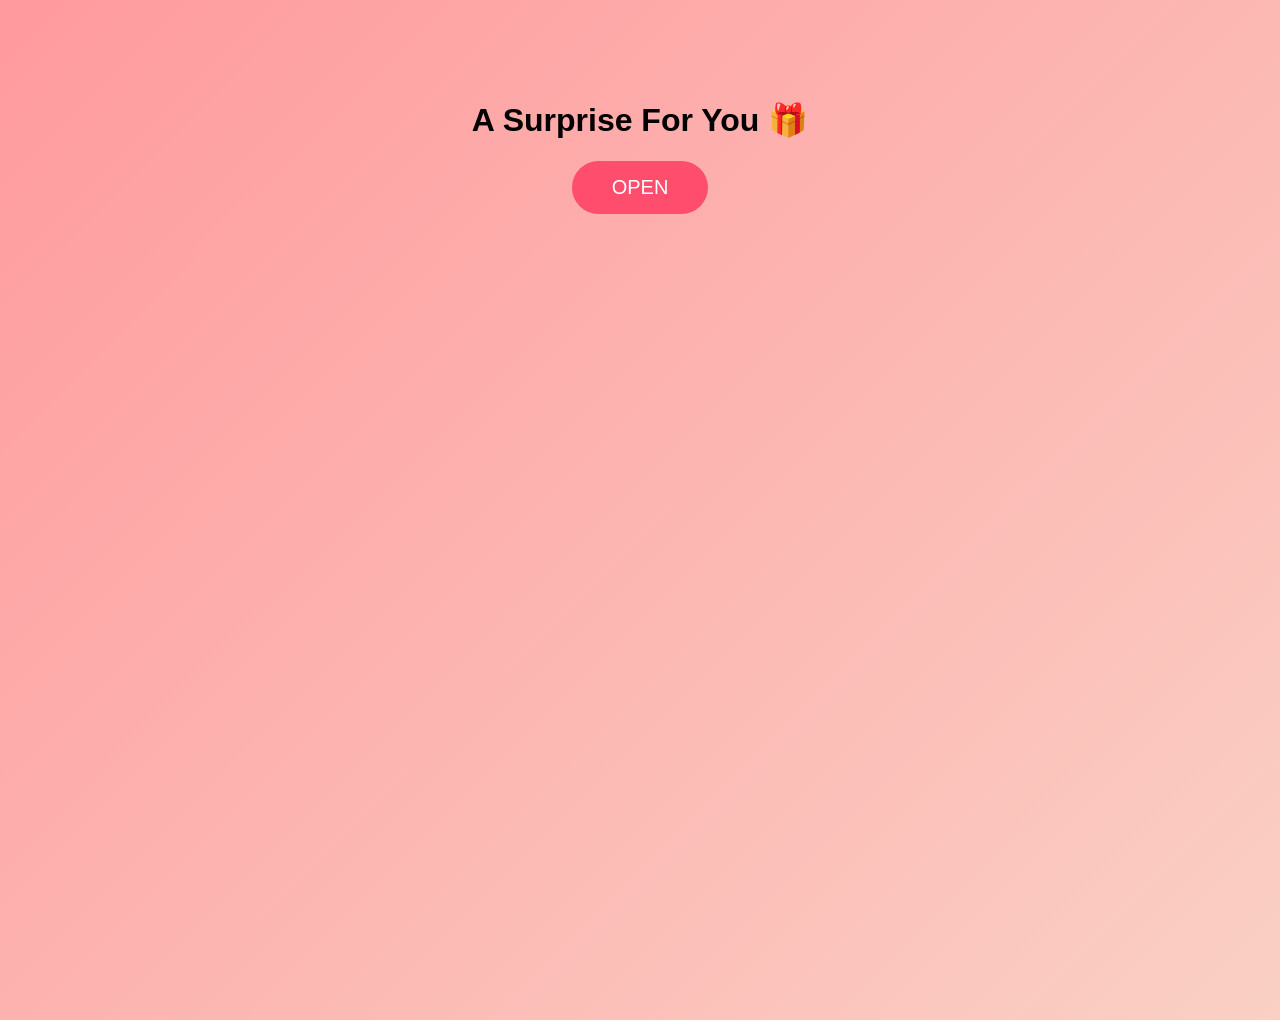
<file: index.html>
<!DOCTYPE html>
<html>
<head>
  <title>Birthday Surprise</title>
  <meta name="viewport" content="width=device-width, initial-scale=1.0">
  <link rel="stylesheet" href="style.css">
</head>

<body class="bg">

<audio id="bgMusic" loop>
  <source src="music.mp3" type="audio/mpeg">
</audio>

<div class="center">
  <h1 class="title">A Surprise For You 🎁</h1>

  <!-- IMPORTANT: type="button" -->
  <button class="btn" type="button" onclick="openCake()">
    OPEN
  </button>
</div>

<script src="script.js"></script>
</body>
</html>
</file>
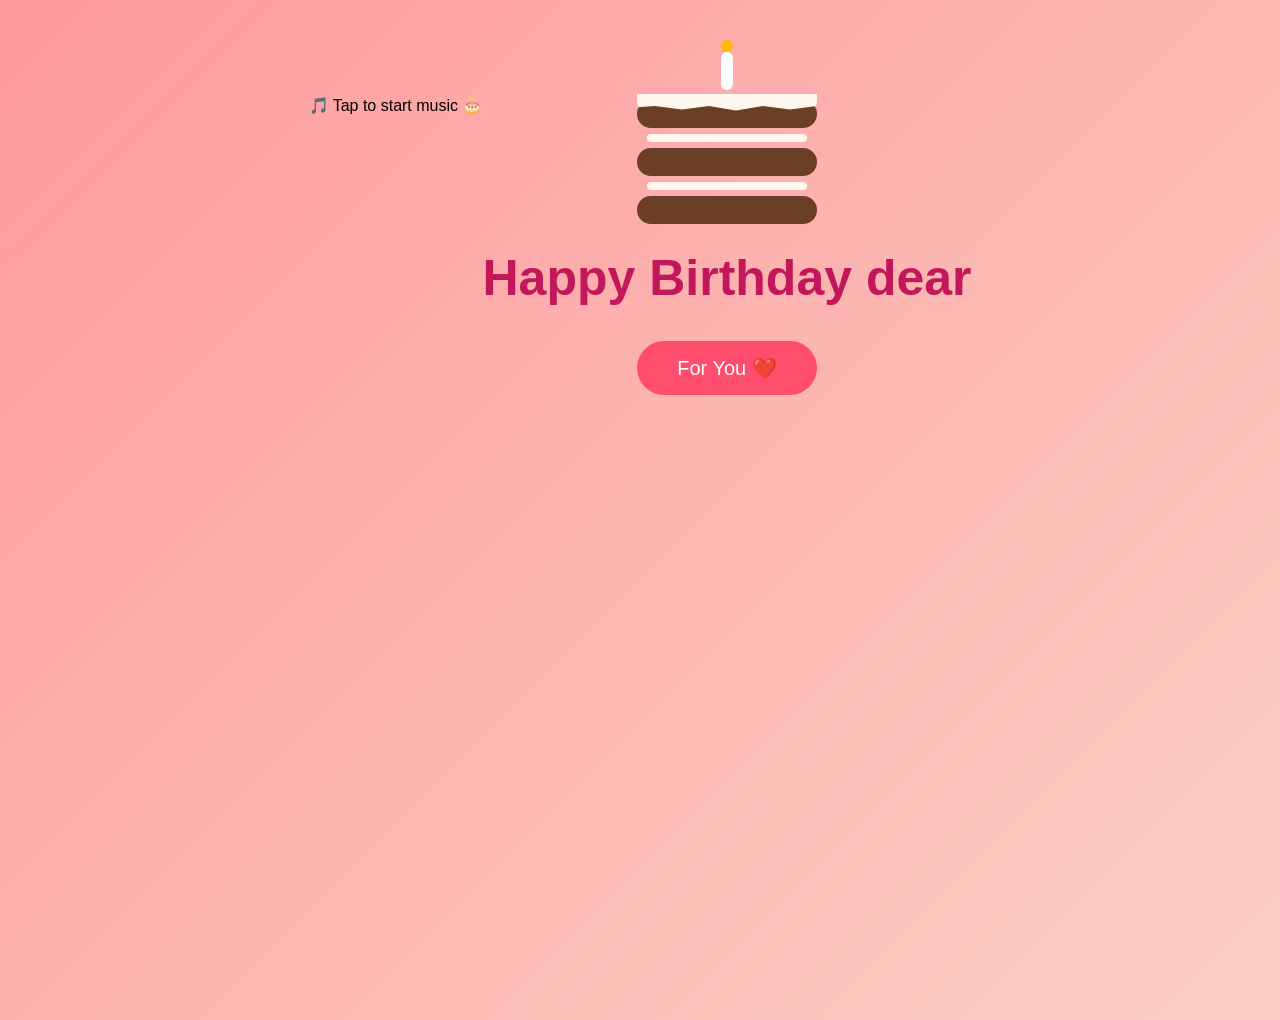
<file: cake.html>
<!DOCTYPE html>
<html>
<head>
  <title>Happy Birthday dear...</title>
  <meta name="viewport" content="width=device-width, initial-scale=1.0">
  <link rel="stylesheet" href="style.css">
</head>

<body class="bg">

  <!-- 🎵 Background Music -->
  <audio id="bgMusic" loop>
    <source src="music.mp3" type="audio/mpeg">
  </audio>

  <audio id="bgMusic" loop playsinline>
  <source src="music.mp3" type="audio/mpeg">
</audio>

<!-- Music Overlay -->
<div id="musicOverlay" class="music-overlay" onclick="startMusic()">
  <p>🎵 Tap to start music 🎂</p>
</div>

  <div class="center">

    <!-- 🎂 CAKE -->
    <div class="cake-container">

      <div class="cake-layer bottom"></div>
      <div class="cream-layer cream1"></div>

      <div class="cake-layer middle"></div>
      <div class="cream-layer cream2"></div>

      <div class="cake-layer top"></div>

      <div class="cream-drip"></div>

      <div class="candle">
        <div class="flame"></div>
      </div>

    </div>

    <h1 class="birthday-text">Happy Birthday dear </h1>

    <button class="btn" onclick="openMessage()">For You ❤️</button>

  </div>

  <script src="script.js"></script>
</body>
</html>
</file>
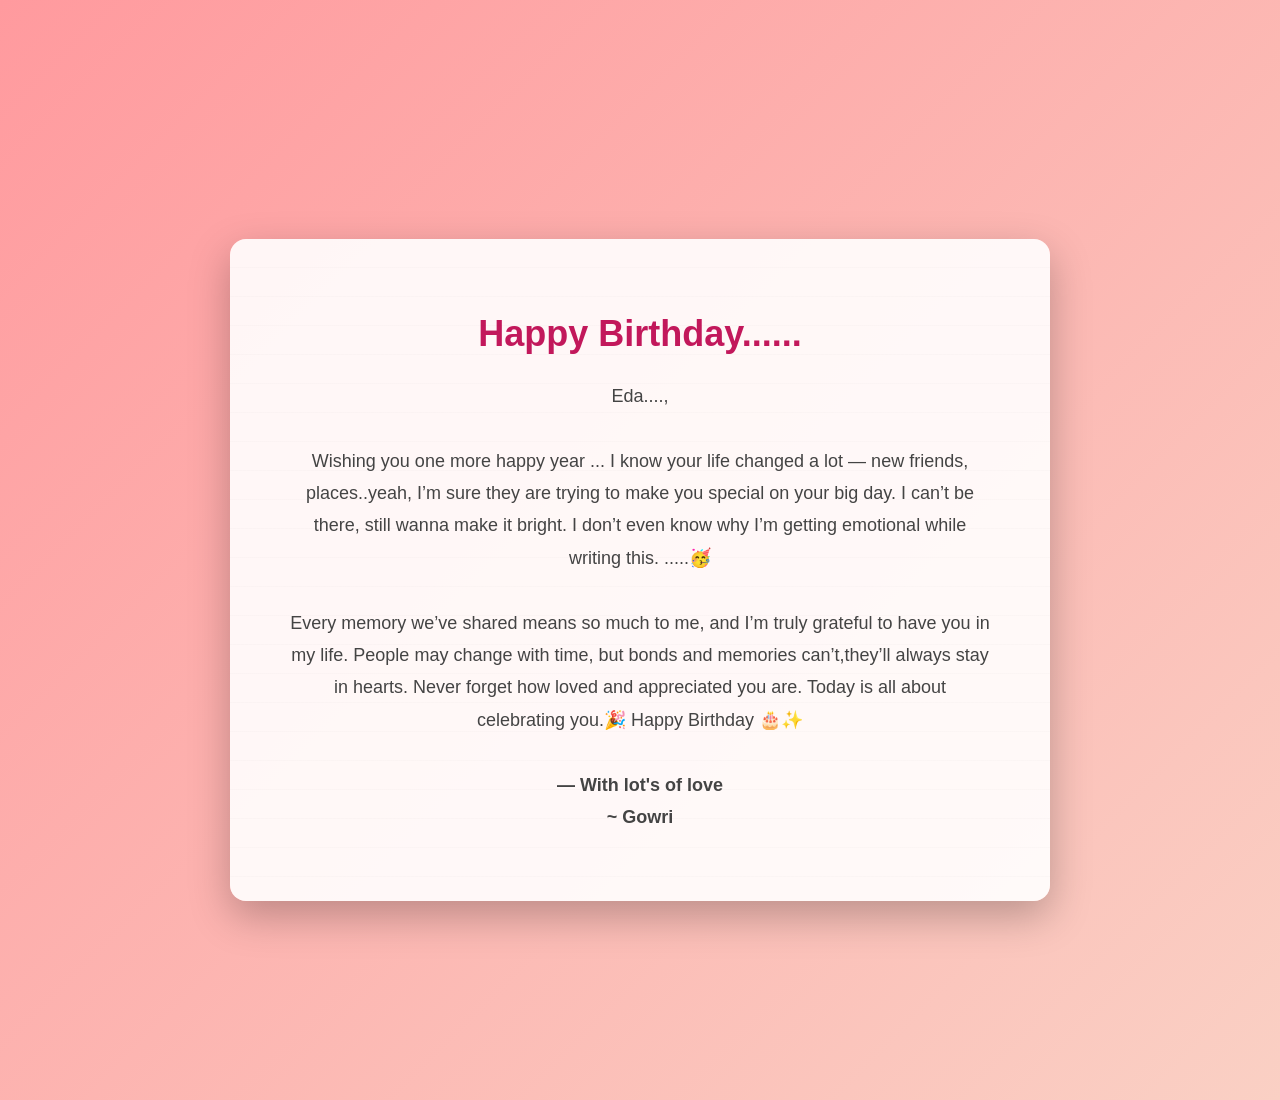
<file: message.html>
<!DOCTYPE html>
<html>
<head>
  <title>Birthday Message</title>
  <link href="https://fonts.googleapis.com/css2?family=Dancing+Script:wght@400;600&display=swap" rel="stylesheet">
  <meta name="viewport" content="width=device-width, initial-scale=1.0">
  <link rel="stylesheet" href="style.css">
</head>

<body class="bg">

  <!-- Background music -->
  <audio id="bgMusic" loop>
    <source src="music.mp3" type="audio/mpeg">
  </audio>

  <div class="message-wrapper">

    <div class="message-card">
      <h1>Happy Birthday......</h1>

      <p>
    Eda....,<br><br>

        Wishing you one more happy year ... I know your life changed a lot —
        new friends, places..yeah, I’m sure they are trying to make you special
        on your big day. I can’t be there, still wanna make it bright. I don’t even know why I’m getting emotional while writing this.
        .....🥳<br><br>

        Every memory we’ve shared means so much to me, and I’m truly grateful
        to have you in my life. People may change with time, but bonds and
        memories can’t,they’ll always stay in hearts.
        Never forget how loved and appreciated you are.
        Today is all about celebrating you.🎉

        Happy Birthday 🎂✨<br><br>

        <b>— With lot's of love<br>~ Gowri</b>
      </p>
    </div>

  </div>

  <script src="script.js"></script>
</body>
</html>
</file>
<file: style.css>
/* ===== GLOBAL ===== */
body{
  margin:0;
  font-family:Arial, sans-serif;
  text-align:center;
}

.bg {
  min-height: 100vh;
  background: linear-gradient(135deg, #ff9a9e, #fad0c4);
  display: flex;
  justify-content: center;
  align-items: flex-start;   
  padding-top: 80px;         
  padding-bottom: 40px;
}
.center{
  text-align:center;
}

/* ===== BUTTON ===== */
.btn{
  padding:15px 40px;
  font-size:20px;
  border:none;
  .music-overlay{
  position:fixed;
  top:0;
  left:0;
  width:100%;
  height:100%;
  background:rgba(0,0,0,0.6);
  display:flex;
  align-items:center;
  justify-content:center;
  z-index:9999;
}

.music-overlay p{
  background:white;
  padding:20px 30px;
  border-radius:20px;
  font-size:20px;
  font-weight:bold;
  cursor:pointer;
}
  border-radius:30px;
  background:#ff4d6d;
  color:white;
  cursor:pointer;
  transition:0.3s;
}

.btn:hover{
  transform:scale(1.1);
}

/* ===== BIRTHDAY TEXT ===== */
.birthday-text{
  color:#c2185b;
  font-size:48px;
  margin-top:25px;
  animation:shine 2s infinite alternate;
}

/* ===== 🎂 CAKE ===== */
.cake-container{
  position:relative;
  width:180px;
  margin:20px auto;
}

/* 🍫 Chocolate Cake Layers */
.cake-layer{
  width:180px;
  height:28px;
  background:#6b3f26;
  border-radius:14px;
  margin:auto;

  opacity:1; /* ALWAYS VISIBLE */
  transform:translateY(20px);
  animation:slideUp 0.7s ease forwards;
}

.bottom{ animation-delay:0.3s; }
.middle{ animation-delay:1.2s; }
.top{ animation-delay:2.1s; }

/* 🤍 Vanilla Cream Between Layers */
.cream-layer{
  width:160px;
  height:8px;
  background:#fff8ee;
  border-radius:8px;
  margin:6px auto;

  opacity:1;
  transform:scaleX(0);
  animation:creamFill 0.4s ease forwards;
}

.cream1{ animation-delay:0.8s; }
.cream2{ animation-delay:1.7s; }

/* 🍦 Cream Drip on Top */
.cream-drip{
  position:absolute;
  top:-6px;
  left:0;
  width:100%;
  height:22px;
  background:#fff8ee;
  border-radius:0 0 16px 16px;

  clip-path: polygon(
    0 0, 100% 0, 100% 55%,
    85% 70%, 70% 55%,
    55% 75%, 40% 55%,
    25% 70%, 10% 55%,
    0 60%
  );

  opacity:1;
  animation:fadeIn 0.4s ease forwards;
  animation-delay:2.8s;
}

/* 🕯️ Candle */
.candle{
  position:absolute;
  top:-48px;
  left:50%;
  transform:translateX(-50%);
  width:12px;
  height:38px;
  background:white;
  border-radius:6px;

  opacity:1;
  animation:fadeIn 0.4s ease forwards;
  animation-delay:3.2s;
}

/* 🔥 Flame */
.flame{
  position:absolute;
  top:-12px;
  left:50%;
  transform:translateX(-50%);
  width:12px;
  height:12px;
  background:#ffb703;
  border-radius:50%;
  animation:flameFlicker 0.3s infinite alternate;
}

/* ===== CARD (3rd PAGE) ===== */
.card{
  background:white;
  padding:40px;
  max-width:600px;
  margin:20px;
  border-radius:18px;
  box-shadow:0 10px 30px rgba(0,0,0,0.15);
  font-size:18px;
  line-height:1.7;
}

/* ===== ANIMATIONS ===== */
@keyframes slideUp{
  to{
    transform:translateY(0);
  }
}

@keyframes creamFill{
  to{
    transform:scaleX(1);
  }
}

@keyframes fadeIn{
  from{ opacity:0; }
  to{ opacity:1; }
}

@keyframes flameFlicker{
  from{ transform:translateX(-50%) scale(1); }
  to{ transform:translateX(-50%) scale(1.3); }
}

@keyframes shine{
  from{ text-shadow:0 0 5px white; }
  to{ text-shadow:0 0 20px white; }
}




/* Birthday Text */

.birthday-text{
color:#c2185b;
font-size:50px;
animation:shine 2s infinite alternate;
}

/* Card */

.card{
background:white;
padding:40px;
width:60%;
border-radius:15px;
box-shadow:0px 10px 30px rgba(0,0,0,0.2);
}

/* Animations */

@keyframes appear{
from{opacity:0; transform:translateY(30px);}
to{opacity:1; transform:translateY(0);}
}

@keyframes flicker{
from{transform:scale(1);}
to{transform:scale(1.2);}
}

@keyframes shine{
from{text-shadow:0 0 5px white;}
to{text-shadow:0 0 20px white;}
}
/* 🎀 Message Page Styling */

.message-wrapper {
  min-height: 100vh;
  display: flex;
  justify-content: center;
  align-items: center;
  padding: 40px 20px;
}

.message-card {
  background: rgba(255, 255, 255, 0.85);
  max-width: 800px;
  padding: 50px 45px;
  border-radius: 20px;
  box-shadow: 0 20px 50px rgba(0,0,0,0.2);
  animation: appear 1.2s ease forwards;
}

.message-card h1 {
  color: #c2185b;
  margin-bottom: 25px;
  text-align: center;
  font-size: 36px;
}

.message-card p {
  font-size: 18px;
  line-height: 1.8;
  color: #444;
}

/* Mobile friendly */
@media (max-width: 600px) {
  .message-card {
    padding: 30px 25px;
  }

  .message-card h1 {
    font-size: 28px;
  }

  .message-card p {
    font-size: 16px;
  }
}
/* ✍️ Handwritten Letter Style */

.message-card {
  background: rgba(255, 255, 255, 0.9);
  max-width: 700px;
  margin: 40px auto;
  padding: 50px 60px;
  border-radius: 16px;
  box-shadow: 0 15px 40px rgba(0,0,0,0.25);
  transform: rotate(-0.5deg);
}

/* Title */
.letter-header h1 {
  font-family: 'Dancing Script', cursive;
  font-size: 42px;
  text-align: center;
  color: #000;
  margin-bottom: 35px;
}

/* Body */
.letter-body {
  font-family: 'Dancing Script', cursive;
  font-size: 22px;
  line-height: 2;
  color: #000;
}

/* Paragraph spacing */
.letter-body p {
  margin-bottom: 22px;
}

/* Greeting */
.salutation {
  font-size: 24px;
}

/* Closing */
.closing {
  margin-top: 30px;
  font-size: 24px;
}

/* Signature */
.signature {
  margin-top: 35px;
  text-align: right;
  font-size: 26px;
}

/* Paper texture illusion */
.message-card::before {
  content: "";
  position: absolute;
  inset: 0;
  background: repeating-linear-gradient(
    transparent,
    transparent 28px,
    rgba(0,0,0,0.03) 29px
  );
  pointer-events: none;
}
</file>
